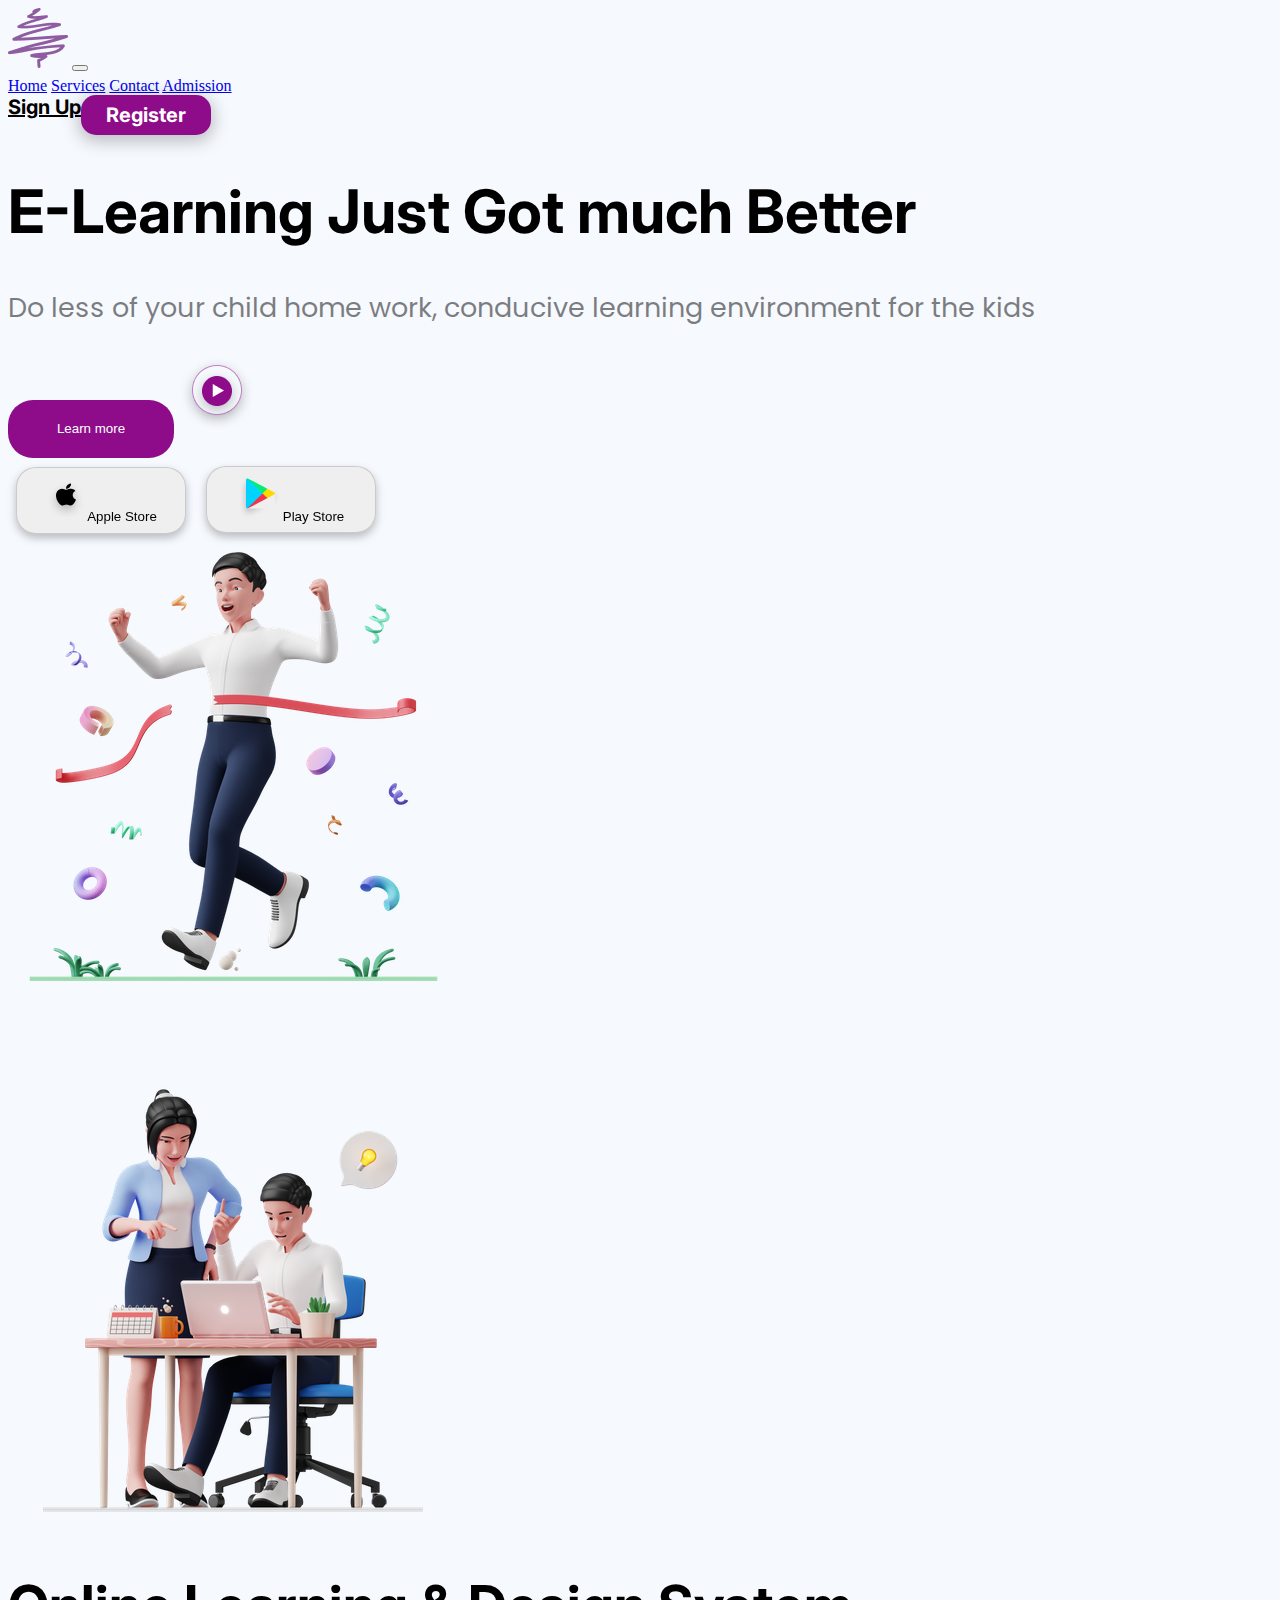
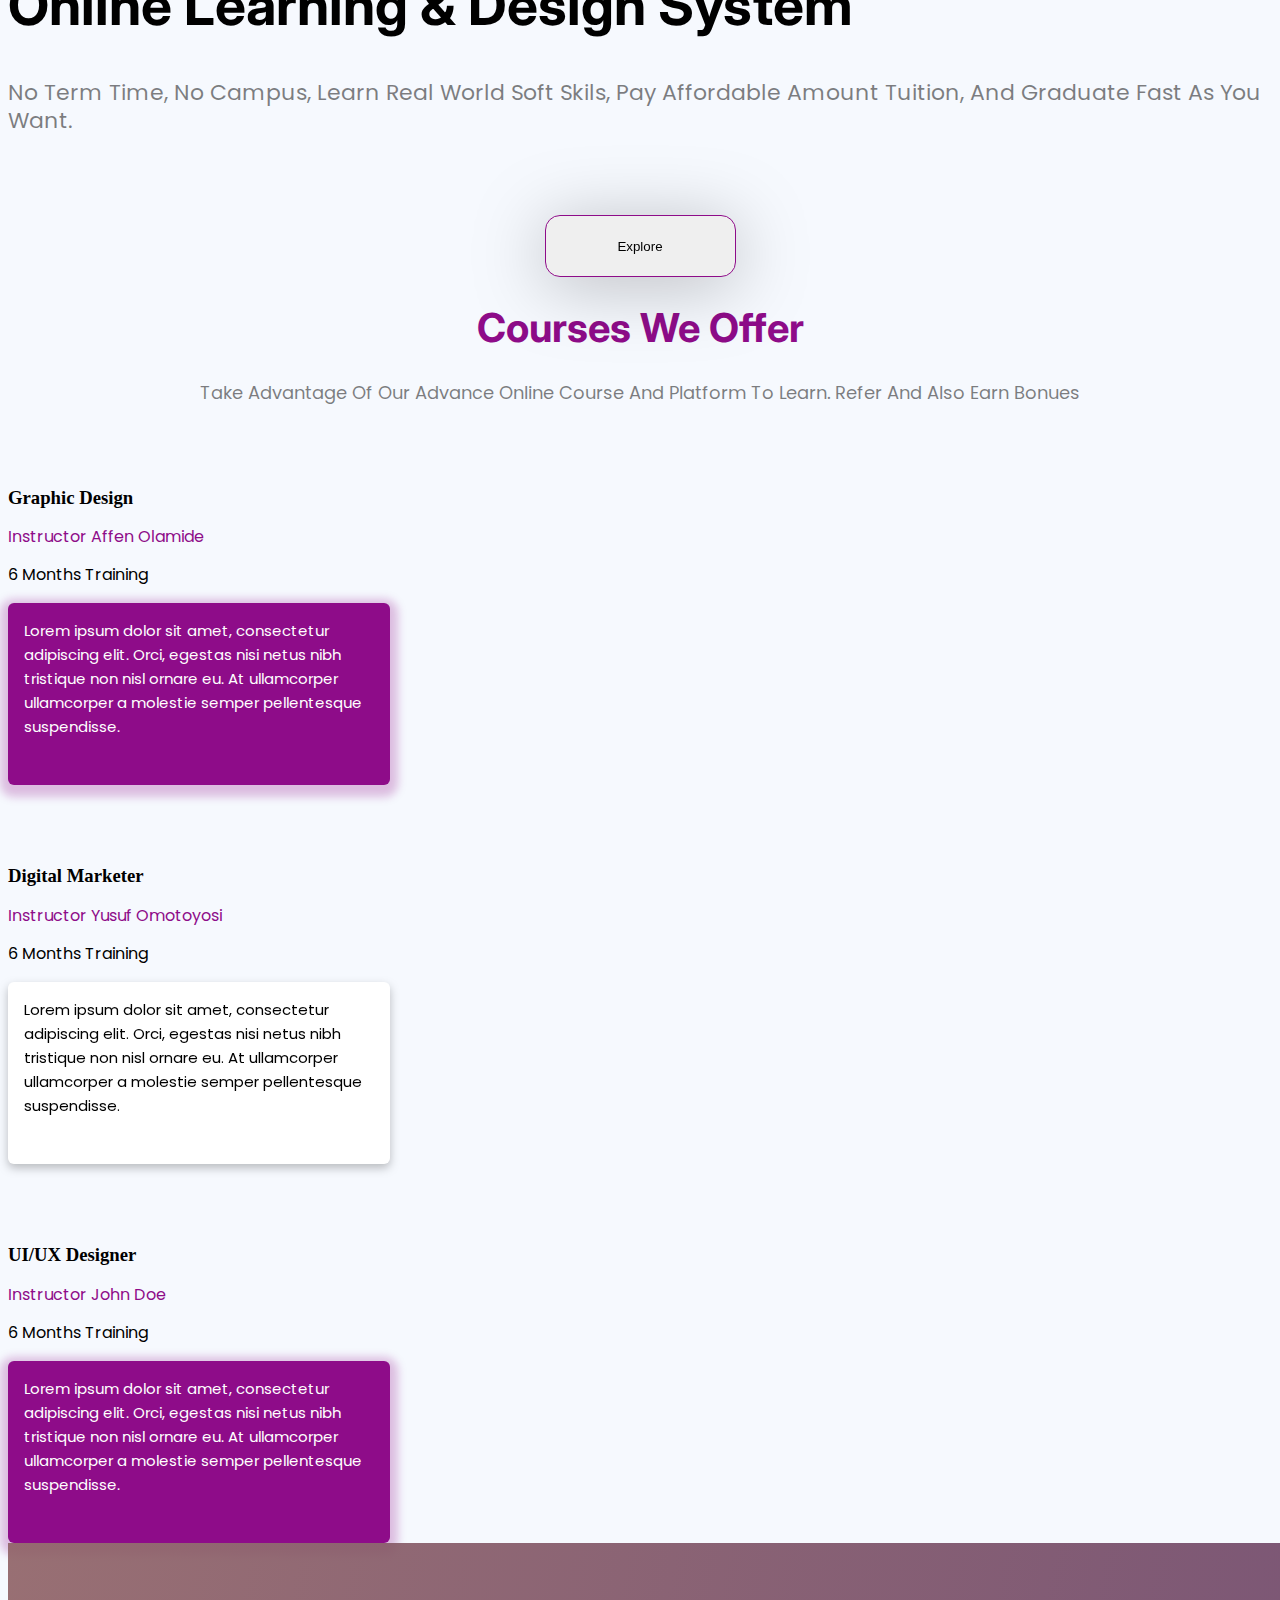
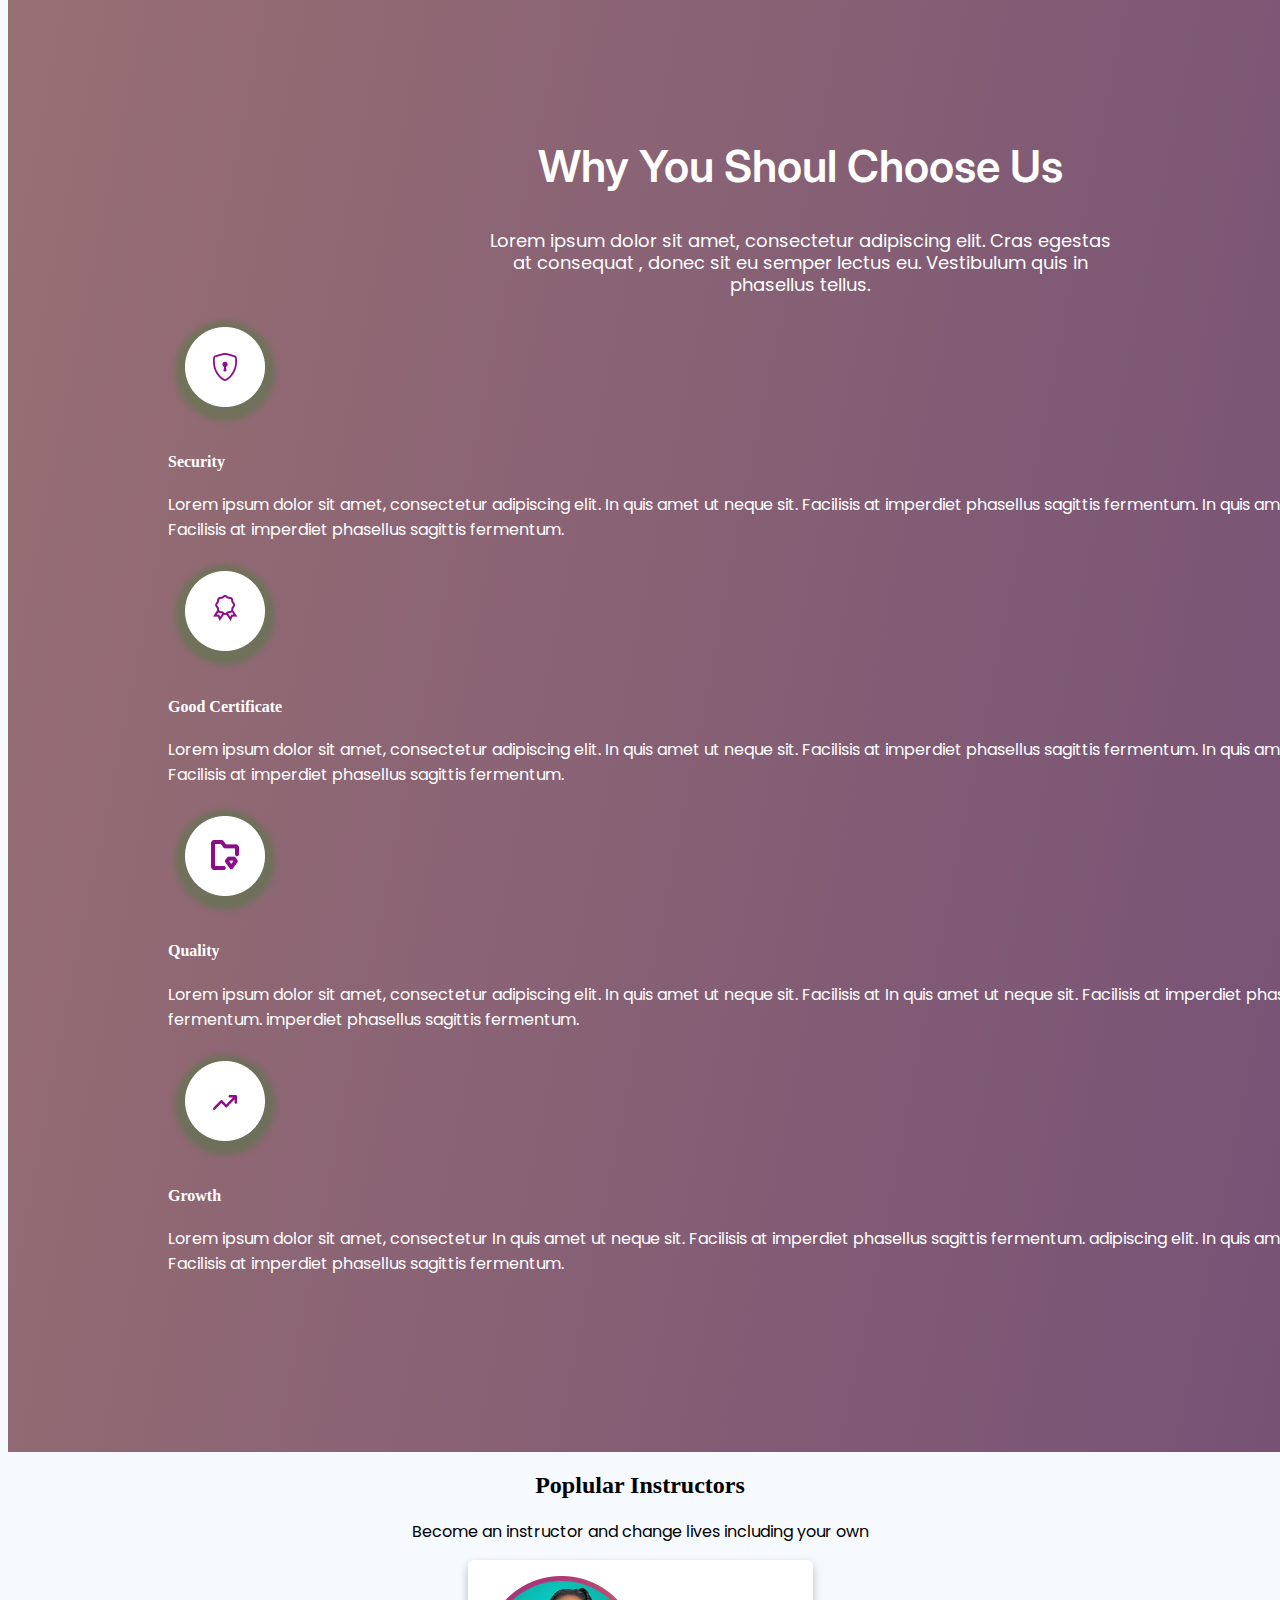
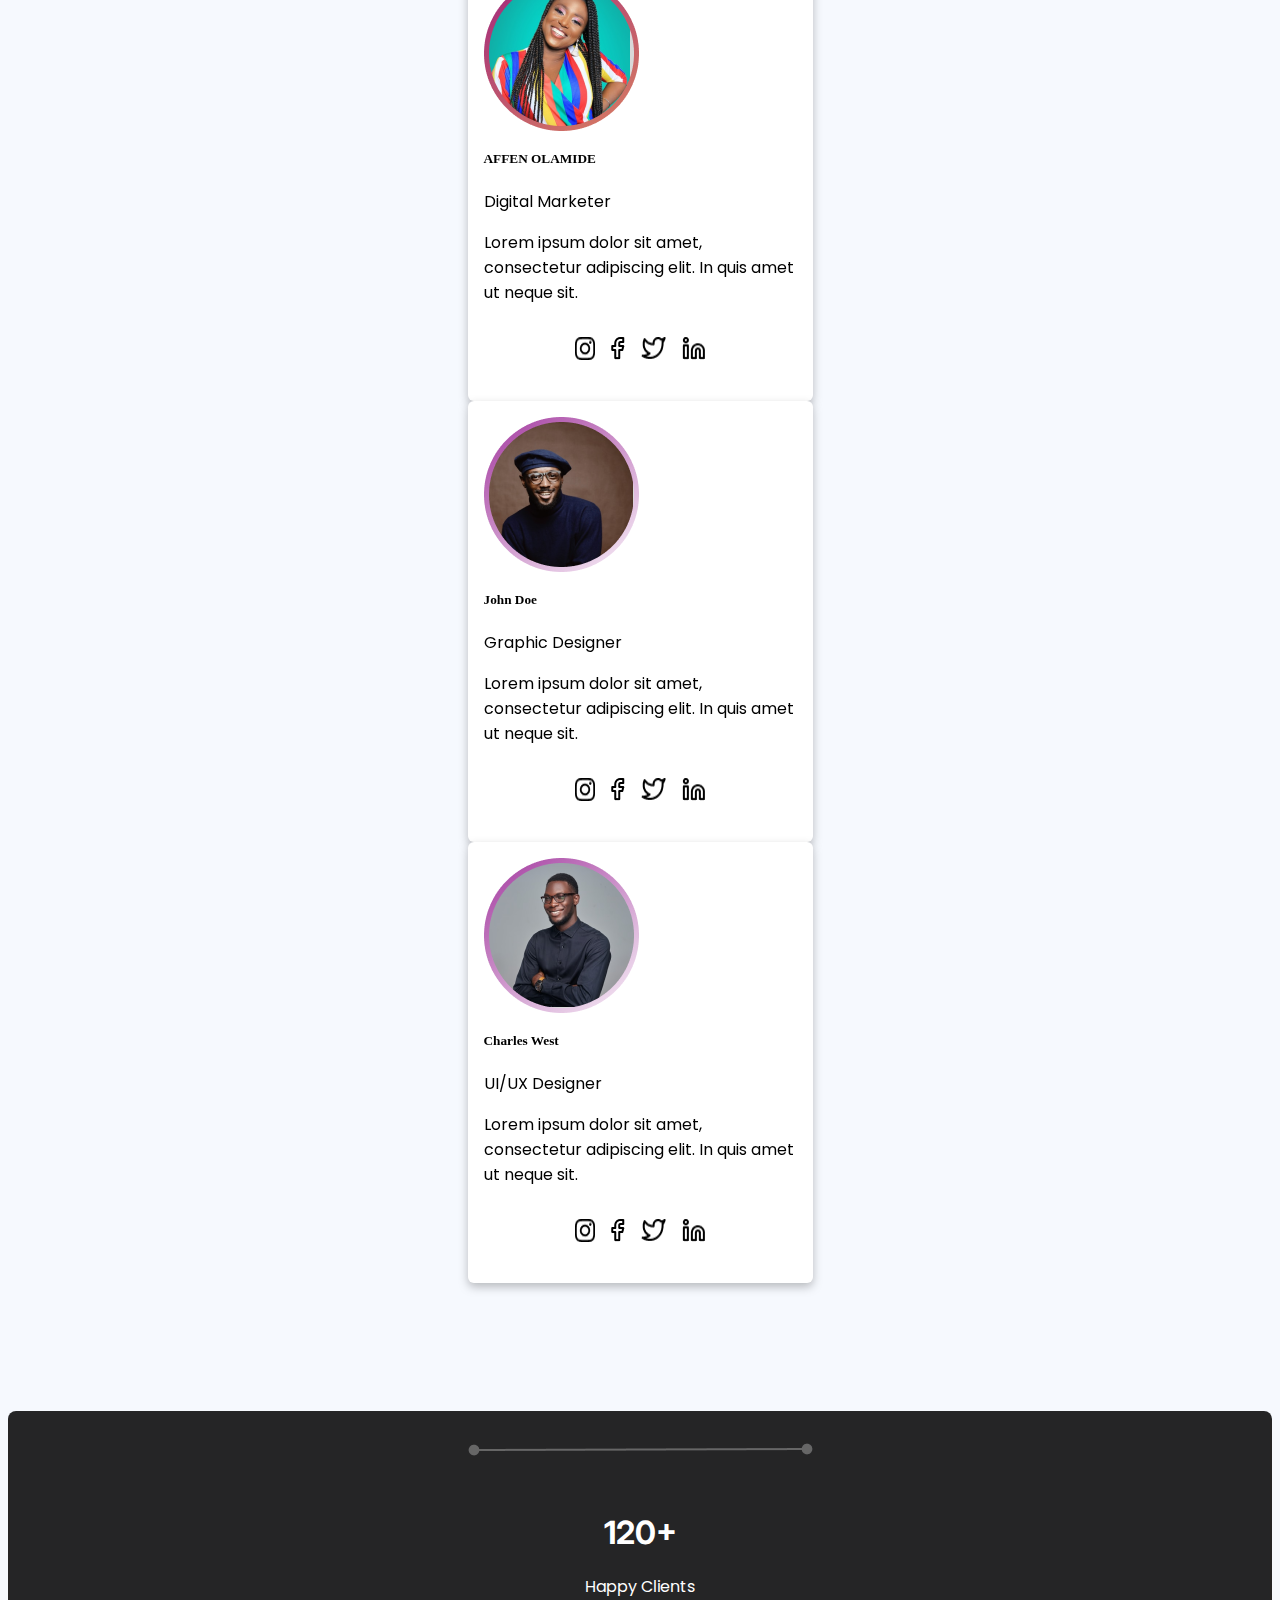
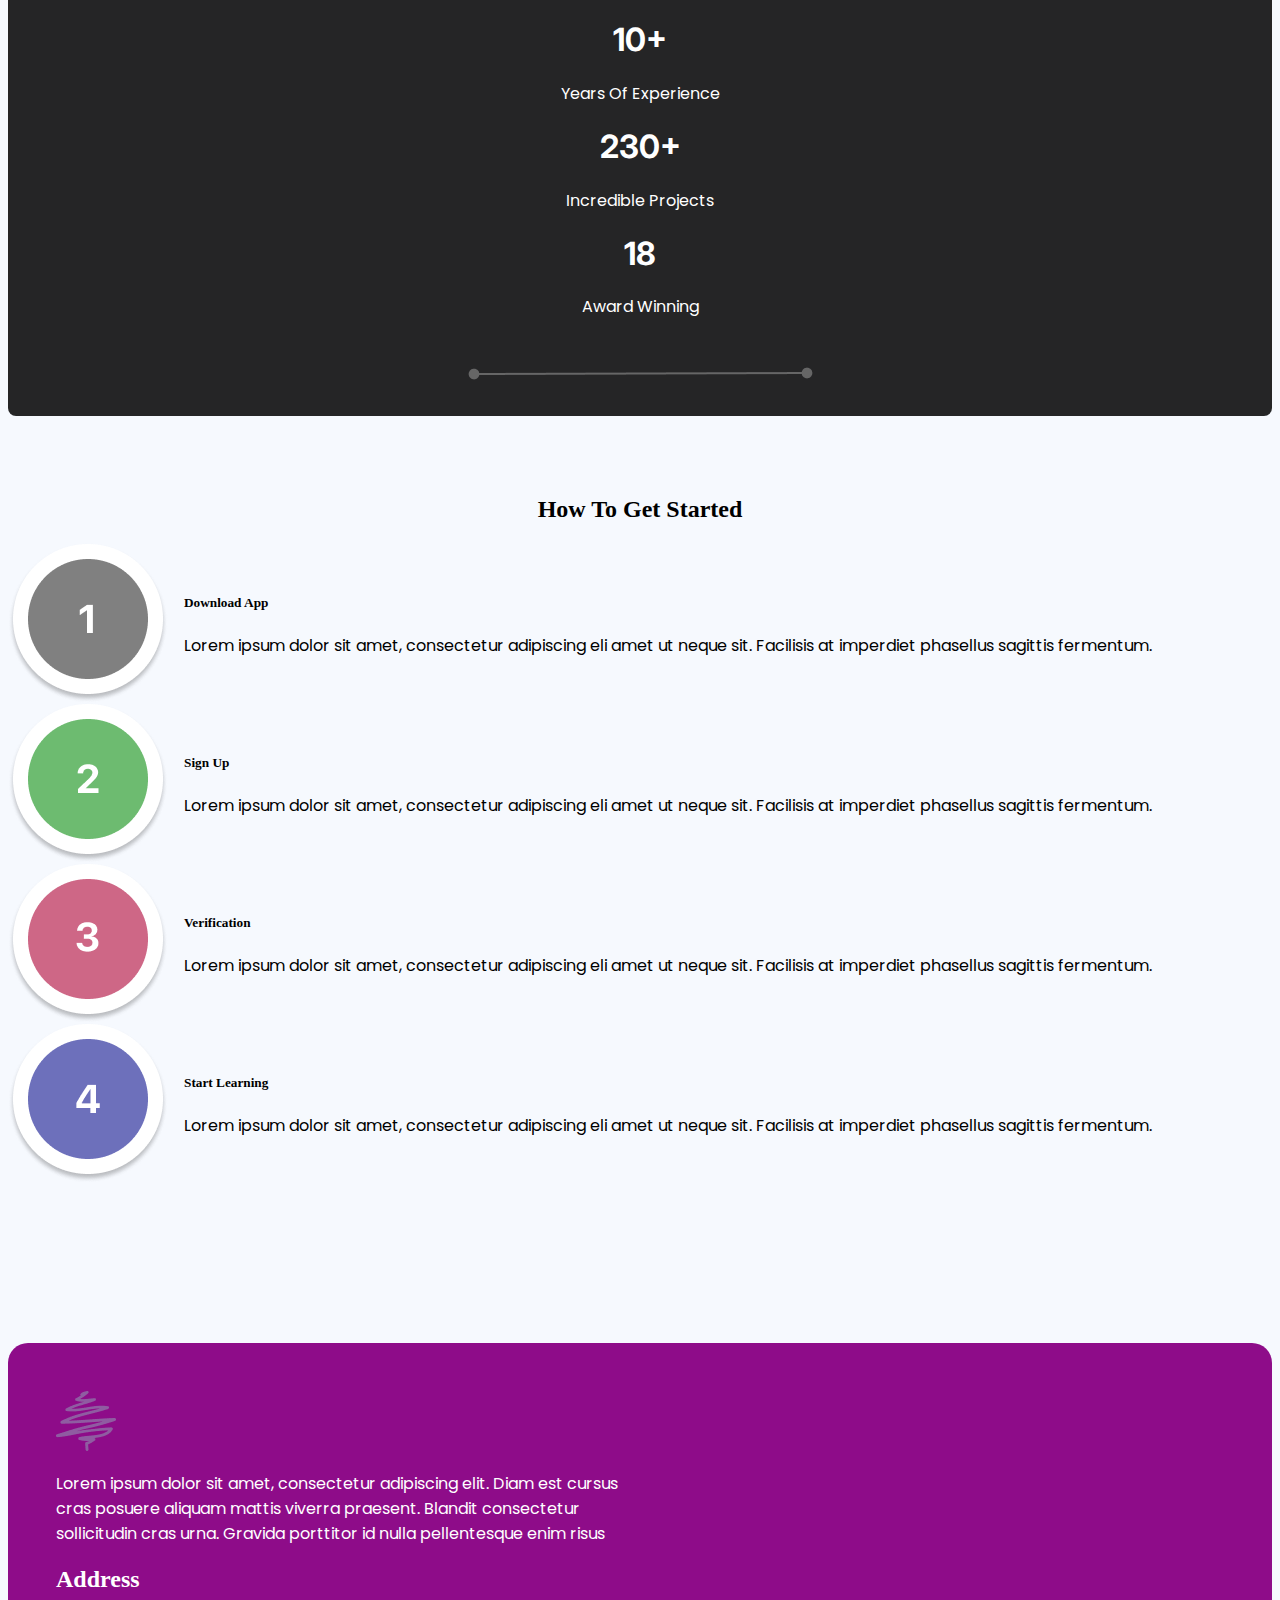
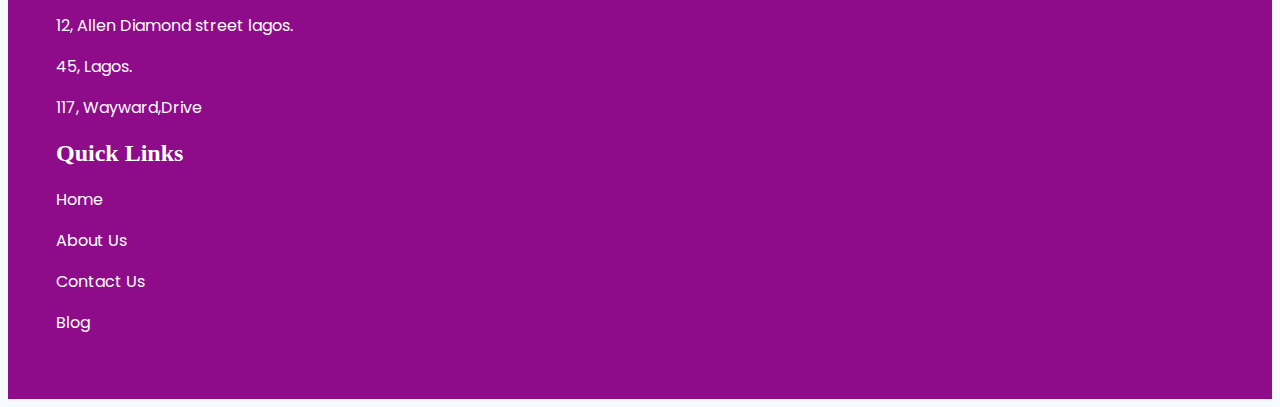
<file: E-Learning Landing Page/index.html>
<!DOCTYPE html>
<html lang="en">

<head>
    <meta charset="UTF-8">
    <meta http-equiv="X-UA-Compatible" content="IE=edge">
    <meta name="viewport" content="width=device-width, initial-scale=1.0">
    <title>E-Learning Landing Page </title>
    <link rel="stylesheet" href="style.css">
    <link href="https://cdn.jsdelivr.net/npm/bootstrap@5.0.2/dist/css/bootstrap.min.css" rel="stylesheet"
        integrity="sha384-EVSTQN3/azprG1Anm3QDgpJLIm9Nao0Yz1ztcQTwFspd3yD65VohhpuuCOmLASjC" crossorigin="anonymous">

    <!-- Fonts -->
    <link href="https://fonts.googleapis.com/css2?family=Inter:wght@200;300;400;500;600;700&family=Poppins&display=swap"
        rel="stylesheet">

</head>

<body>
    <div class="container-fluid hero">
        <nav class="navbar navbar-expand-lg navbar-light .bg-transparent">
            <div class="container-fluid">
                <a class="navbar-brand" href="#"><img src="images/logo.png" alt="logo"></a>
                <button class="navbar-toggler" type="button" data-bs-toggle="collapse"
                    data-bs-target="#navbarNavAltMarkup" aria-controls="navbarNavAltMarkup" aria-expanded="false"
                    aria-label="Toggle navigation">
                    <span class="navbar-toggler-icon"></span>
                </button>
                <div class="collapse navbar-collapse my-nav" id="navbarNavAltMarkup">
                    <div class="navbar-nav">
                        <a class="nav-link active" aria-current="page" href="#">Home</a>
                        <a class="nav-link" href="#">Services</a>
                        <a class="nav-link" href="#">Contact</a>
                        <a class="nav-link" href="#">Admission</a>
                        <!-- <a class="nav-link disabled" href="#" tabindex="-1" aria-disabled="true">Disabled</a> -->
                    </div>
                    <div class="hero-cta">
                        <a class="nav-link" href="sign-in.html">Sign Up</a>
                        <button class="btn-register">Register</button>
                    </div>
                </div>
                <!-- <div class="hero-cta">
                    <a class="nav-link" href="#">Sign Up</a>
                    <button class="btn-register">Register</button>
                </div> -->
            </div>
        </nav>
        <!---------------------------------------------------------- hero content ---------------------------------------------------------->
        <div class="container mt-5">
            <div class="row align-items-center justify-content-center">
                <div class="col-lg-7">
                    <h1 class="hero-heading  text-center text-lg-start ">E-Learning Just Got much Better
                    </h1>
                    <p class="hero-paragraph text-center text-lg-start ">Do less of your child home work, conducive
                        learning environment for the
                        kids
                    </p>

                    <div class="learn-section text-center text-lg-start ">
                        <button class="">Learn more</button>
                        <img src="images/play-button.png" alt="" srcset="">

                    </div>

                    <div class="store-btns text-center text-lg-start sign-in-btns">
                        <button class="btn"><img src="images/apple-store.png" alt="" srcset="">Apple Store</button>
                        <button class="btn"><img src="images/google-play-icon.png" alt="" srcset="">Play Store</button>
                    </div>
                </div>
                <div class="col-lg-5  hero-image">
                    <img src="images/business-competition-winner.png" alt="hero-image"
                        class="img-fluid rounded mx-auto d-block">
                </div>

            </div>
        </div>
    </div>

    <!---------------------------------------------- online learning & design System ---------------------------------------------------->

    <div class="container align-items-center section-2 mt-5">
        <div class="row learning-design justify-content-center align-items-center section-2-content  ">
            <div class="col col-lg-4 col-xs-12 mx-auto">
                <img class="img rounded mx-auto d-block my-img"
                    src="images/business-people-discussing-business-idea.png" alt="people-image" srcset="">
            </div>
            <div class="col col-lg-5 m-5">
                <h2 class="section-2-heading text-center text-lg-start">Online Learning & Design System</h2>
                <p class="section-2-paragraph text-center text-lg-start">
                    No term time, no campus, learn real world soft skils,
                    pay affordable amount tuition, and graduate fast as you want.
                </p>
                <div class="explore">
                    <button class="btn-explore">Explore</button>
                </div>
            </div>
        </div>
    </div>

    <!------------------------------------------------- Courses we cover -------------------------------------------------------------------->

    <div class="container mt-5">
        <div class="courses-headings">
            <h1>Courses We Offer</h1>
            <p>
                Take advantage of our advance online course and
                platform to learn. Refer and also earn bonues
            </p>
        </div>
        <!-- row-1 -->
        <div class="row course-row flex-row-reverse mt-5 text-center text-lg-start">

            <div class="col-lg-5 details">
                <h3>Graphic Design</h3>
                <p class="name">Instructor Affen Olamide</p>
                <p> 6 Months Training</p>
            </div>
            <div class="col-lg-5">
                <div class="box-1 mx-auto">
                    Lorem ipsum dolor sit amet, consectetur adipiscing elit. Orci, egestas
                    nisi netus nibh tristique non nisl ornare eu.
                    At ullamcorper ullamcorper a molestie semper pellentesque suspendisse.
                </div>
            </div>
        </div>


        <!-- row-2 -->
        <div class="row course-row flex-row-reverse mt-5 text-center text-lg-start ">
            <div class="col-lg-5 details ">
                <h3>Digital Marketer</h3>
                <p class="name">Instructor Yusuf Omotoyosi</p>
                <p> 6 Months Training</p>
            </div>
            <div class="col-lg-5">
                <div class="box-2 mx-auto">
                    Lorem ipsum dolor sit amet, consectetur adipiscing elit. Orci, egestas
                    nisi netus nibh tristique non nisl ornare eu.
                    At ullamcorper ullamcorper a molestie semper pellentesque suspendisse.
                </div>
            </div>
        </div>
        <!-- row-3 -->
        <div class="row course-row flex-row-reverse mt-5 text-center text-lg-start ">

            <div class="col-lg-5 details">

                <h3>UI/UX Designer</h3>
                <p class="name">Instructor John Doe</p>
                <p> 6 Months Training</p>
            </div>
            <div class="col-lg-5 ">
                <div class="box-1 mx-auto ">
                    Lorem ipsum dolor sit amet, consectetur adipiscing elit. Orci, egestas
                    nisi netus nibh tristique non nisl ornare eu.
                    At ullamcorper ullamcorper a molestie semper pellentesque suspendisse.
                </div>
            </div>
        </div>
    </div>


    <!-------------------------------------------------------- Why Choose Us --------------------------------------------------------------->

    <div class="container-fluid choose-us-bg mt-5">
        <div class="container-fluid">
            <div class="choose-us-headings">
                <h2>Why You Shoul Choose Us</h2>
                <p>
                    Lorem ipsum dolor sit amet, consectetur adipiscing elit. Cras egestas at consequat
                    , donec sit eu semper lectus eu. Vestibulum quis in phasellus tellus.
                </p>
            </div>
            <div class="row text-center justify-content-center align-items-center choose-us-row">
                <div class="col-md-5">
                    <img src="images/security.png" alt="security-icon">
                    <h4>Security</h4>
                    <p>
                        Lorem ipsum dolor sit amet, consectetur adipiscing elit.
                        In quis amet ut neque sit. Facilisis at
                        imperdiet phasellus sagittis fermentum.
                        In quis amet ut neque sit. Facilisis at
                        imperdiet phasellus sagittis fermentum.
                    </p>
                </div>

                <div class="col-md-5">
                    <img src="images/certificate.png" alt="security-icon">
                    <h4>Good Certificate</h4>
                    <p>
                        Lorem ipsum dolor sit amet, consectetur adipiscing elit.
                        In quis amet ut neque sit. Facilisis at
                        imperdiet phasellus sagittis fermentum.
                        In quis amet ut neque sit. Facilisis at
                        imperdiet phasellus sagittis fermentum.
                    </p>
                </div>

                <div class="col-md-5">
                    <img src="images/quality.png" alt="security-icon">
                    <h4>Quality</h4>
                    <p>
                        Lorem ipsum dolor sit amet, consectetur adipiscing elit.
                        In quis amet ut neque sit. Facilisis at
                        In quis amet ut neque sit. Facilisis at
                        imperdiet phasellus sagittis fermentum.
                        imperdiet phasellus sagittis fermentum.
                    </p>
                </div>

                <div class="col-md-5">
                    <img src="images/growth.png" alt="security-icon">
                    <h4>Growth</h4>
                    <p>
                        Lorem ipsum dolor sit amet, consectetur
                        In quis amet ut neque sit. Facilisis at
                        imperdiet phasellus sagittis fermentum. adipiscing elit.
                        In quis amet ut neque sit. Facilisis at
                        imperdiet phasellus sagittis fermentum.
                    </p>
                </div>
            </div>
        </div>
    </div>

    <!------------------------------------------------- Poplular instructors section ------------------------------------------------------->
    <div class="container mt-5">
        <div class="pop-instructor-headings">
            <h2>Poplular Instructors</h2>
            <p>Become an instructor and change lives including your own </p>
        </div>

        <div class="row justify-content-center align-items-center text-center mx-auto">
            <div class="col-lg-4 text-center mt-5">
                <div class="instructor-card ">
                    <img src="images/instructor-1.png" alt="person-image">
                    <h5>AFFEN OLAMIDE</h5>
                    <p>Digital Marketer</p>
                    <p>Lorem ipsum dolor sit amet, consectetur adipiscing elit. In quis amet ut neque sit. </p>
                    <div class="socials">
                        <img src="images/insta.png" alt=""><img src="images/fb.png" alt=""><img src="images/twitter.png"
                            alt=""><img src="images/linkedin.png" alt="">
                    </div>
                </div>
            </div>

            <div class="col-lg-4 text-center mt-5">
                <div class="instructor-card ">
                    <img src="images/instructor-2.png" alt="person-image">
                    <h5>John Doe</h5>
                    <p>Graphic Designer</p>
                    <p>Lorem ipsum dolor sit amet, consectetur adipiscing elit. In quis amet ut neque sit. </p>
                    <div class="socials">
                        <img src="images/insta.png" alt=""><img src="images/fb.png" alt=""><img src="images/twitter.png"
                            alt=""><img src="images/linkedin.png" alt="">
                    </div>
                </div>
            </div>

            <div class="col-lg-4 text-center mt-5">
                <div class="instructor-card ">
                    <img src="images/instructor-3.png" alt="person-image">
                    <h5>Charles West</h5>
                    <p>UI/UX Designer</p>
                    <p>Lorem ipsum dolor sit amet, consectetur adipiscing elit. In quis amet ut neque sit. </p>
                    <div class="socials">
                        <img src="images/insta.png" alt=""><img src="images/fb.png" alt=""><img src="images/twitter.png"
                            alt=""><img src="images/linkedin.png" alt="">
                    </div>
                </div>
            </div>
        </div>
    </div>

    <!------------------------------------------------------------ Stats -------------------------------------------------------------------->
    <div class="container stats">
        <img class="top-line" src="images/line.png" alt="line-art">

        <div class="row">
            <div class="col">
                <h1>120+</h1>
                <p>Happy Clients</p>
            </div>
            <div class="col">
                <h1>10+</h1>
                <p>Years Of Experience</p>
            </div>
            <div class="col">
                <h1>230+</h1>
                <p>Incredible Projects</p>
            </div>
            <div class="col">
                <h1>18</h1>
                <p>Award Winning</p>
            </div>
        </div>
        <img class="btm-line" src="images/line.png" alt="line-art">
    </div>

    <!------------------------------------------------------ How to get started ------------------------------------------------------------>
    <div class="container htgs mt-5">
        <h2>How To Get Started</h2>
        <!------------ Row 1 of steps --------- -->

        <div class="row mt-5 justify-content-center">
            <div class="col-lg-5">
                <div class="step">
                    <img src="images/num1.png" alt="" srcset="">
                    <div class="text">
                        <h5>Download App</h5>
                        <p>Lorem ipsum dolor sit amet, consectetur adipiscing eli amet ut neque sit. Facilisis at
                            imperdiet
                            phasellus sagittis fermentum.
                        </p>
                    </div>
                </div>
            </div>


            <div class="col-lg-5">
                <div class="step">
                    <img src="images/num2.png" alt="" srcset="">
                    <div class="text">
                        <h5>Sign Up</h5>
                        <p>Lorem ipsum dolor sit amet, consectetur adipiscing eli amet ut neque sit. Facilisis at
                            imperdiet
                            phasellus sagittis fermentum.
                        </p>
                    </div>
                </div>
            </div>
        </div>
        <!--------------------- Row 2 of steps -------------------->
        <div class="row mt-5 justify-content-center">
            <div class="col-lg-5">
                <div class="step">
                    <img src="images/num3.png" alt="" srcset="">
                    <div class="text">
                        <h5>Verification</h5>
                        <p>Lorem ipsum dolor sit amet, consectetur adipiscing eli amet ut neque sit. Facilisis at
                            imperdiet
                            phasellus sagittis fermentum.
                        </p>
                    </div>
                </div>
            </div>
            <div class="col-lg-5">
                <div class="step">
                    <img src="images/num4.png" alt="" srcset="">
                    <div class="text">
                        <h5>Start Learning</h5>
                        <p>Lorem ipsum dolor sit amet, consectetur adipiscing eli amet ut neque sit. Facilisis at
                            imperdiet
                            phasellus sagittis fermentum.
                        </p>
                    </div>
                </div>
            </div>
        </div>
    </div>

    <!-------------------------------------------------- Footer ----------------------------------------------------------------------------->
    <footer>
        <div class="container-fluid">
            <div class="row">
                <div class="col-lg-6">
                    <img src="images/logo.png" alt="">
                    <p class="footer-paragraph">
                        Lorem ipsum dolor sit amet, consectetur adipiscing elit.
                        Diam est cursus cras posuere aliquam
                        mattis viverra praesent. Blandit consectetur sollicitudin cras urna.
                        Gravida porttitor id nulla pellentesque enim risus
                    </p>
                </div>

                <div class="col-lg-3">
                    <h2>Address</h2>
                    <p>12, Allen Diamond street lagos.</p>
                    <p>45, Lagos.</p>
                    <p>117, Wayward,Drive</p>
                </div>

                <div class="col-lg-3">
                    <h2>Quick Links</h2>
                    <p>Home</p>
                    <p>About Us</p>
                    <p>Contact Us</p>
                    <p>Blog</p>
                </div>

            </div>
        </div>
    </footer>




















    <script src="https://cdn.jsdelivr.net/npm/@popperjs/core@2.9.2/dist/umd/popper.min.js"
        integrity="sha384-IQsoLXl5PILFhosVNubq5LC7Qb9DXgDA9i+tQ8Zj3iwWAwPtgFTxbJ8NT4GN1R8p"
        crossorigin="anonymous"></script>
    <script src="https://cdn.jsdelivr.net/npm/bootstrap@5.0.2/dist/js/bootstrap.min.js"
        integrity="sha384-cVKIPhGWiC2Al4u+LWgxfKTRIcfu0JTxR+EQDz/bgldoEyl4H0zUF0QKbrJ0EcQF"
        crossorigin="anonymous"></script>
</body>

</html>
</file>
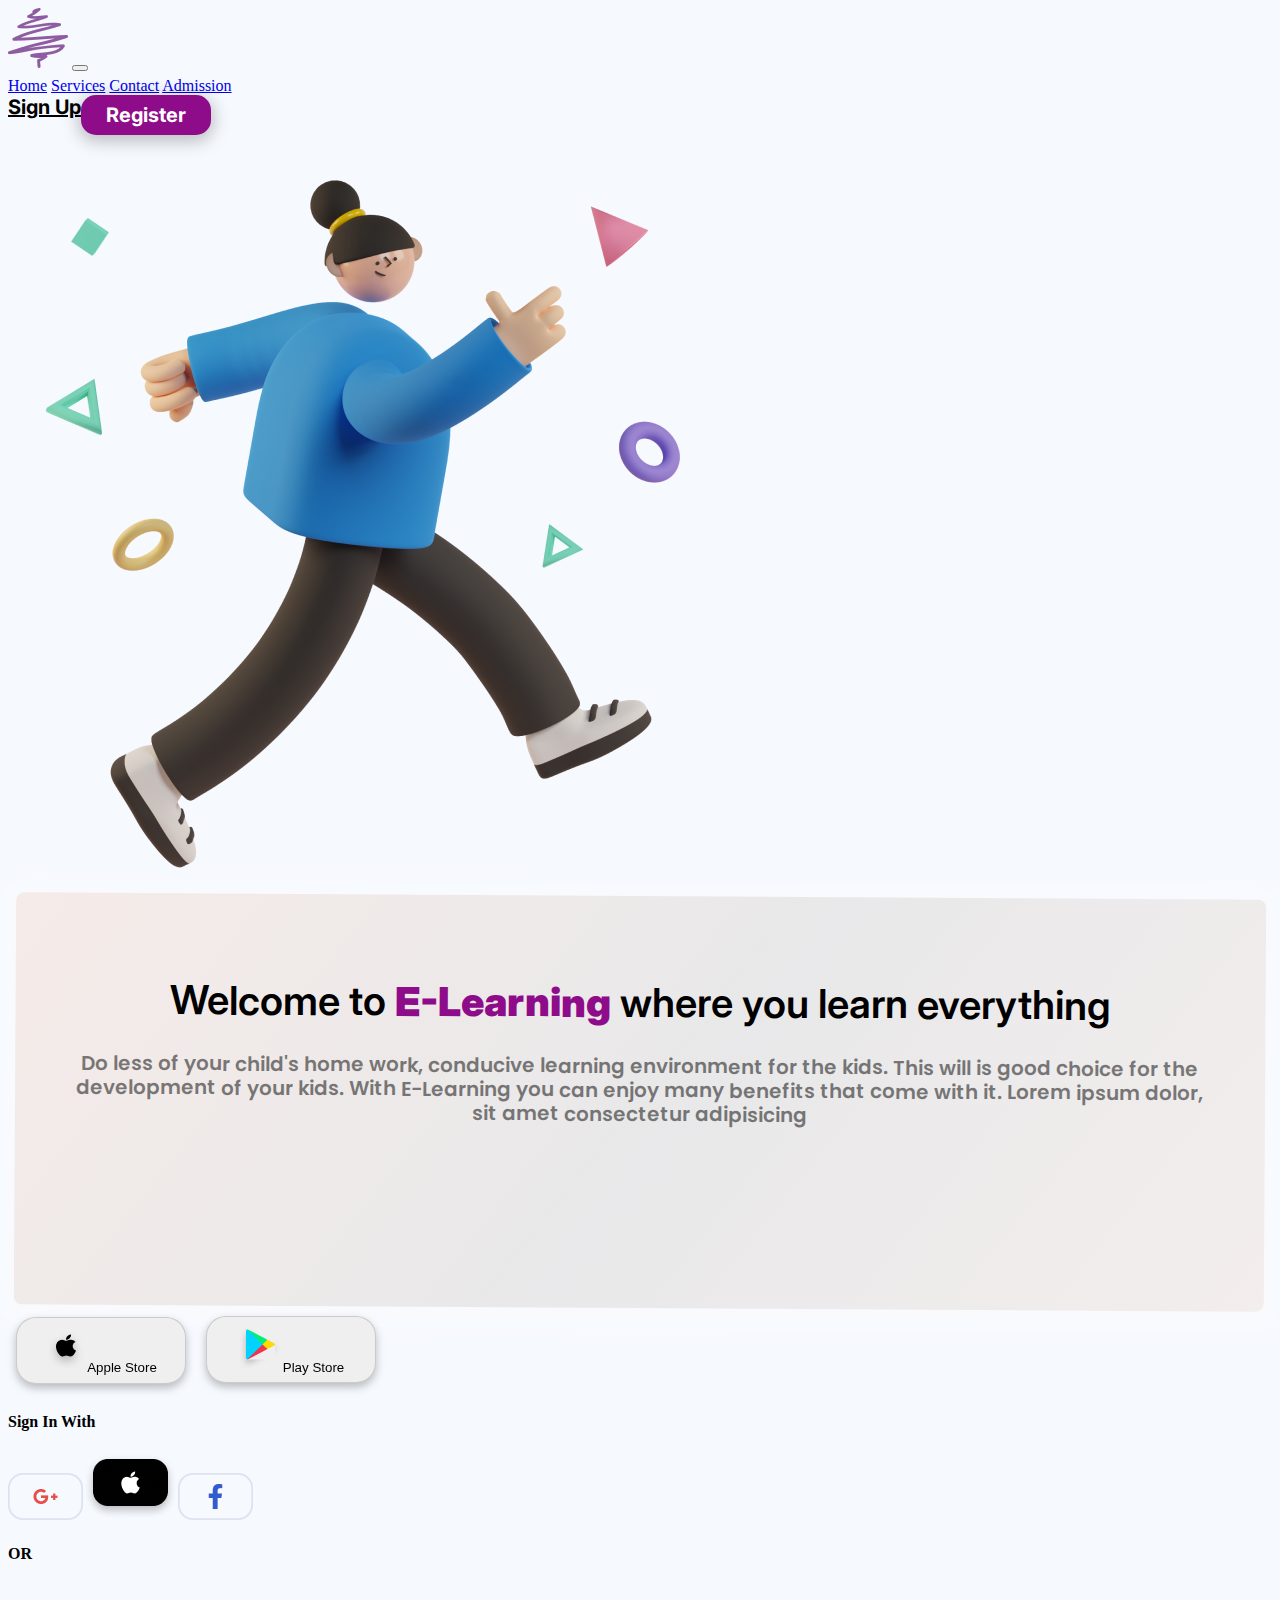
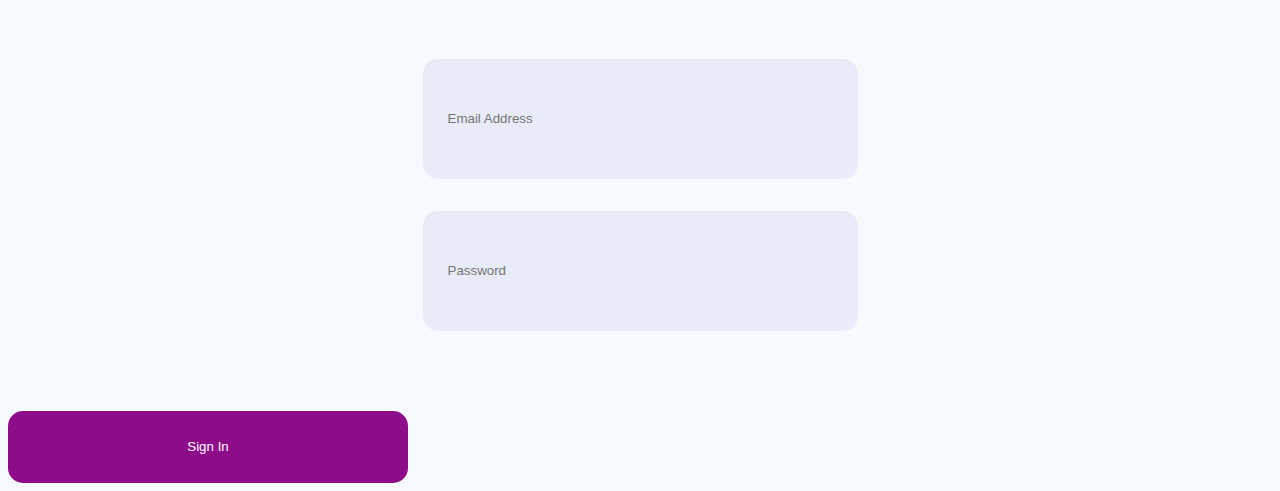
<file: E-Learning Landing Page/sign-in.html>
<!DOCTYPE html>
<html lang="en">

<head>
    <meta charset="UTF-8">
    <meta http-equiv="X-UA-Compatible" content="IE=edge">
    <meta name="viewport" content="width=device-width, initial-scale=1.0">
    <title>Document</title>

    <link rel="stylesheet" href="style.css">

    <link href="https://cdn.jsdelivr.net/npm/bootstrap@5.0.2/dist/css/bootstrap.min.css" rel="stylesheet"
        integrity="sha384-EVSTQN3/azprG1Anm3QDgpJLIm9Nao0Yz1ztcQTwFspd3yD65VohhpuuCOmLASjC" crossorigin="anonymous">

    <!-- Fonts -->
    <link href="https://fonts.googleapis.com/css2?family=Inter:wght@200;300;400;500;600;700&family=Poppins&display=swap"
        rel="stylesheet">


</head>

<body>

    <div class="container-fluid">
        <nav class="navbar navbar-expand-lg navbar-light .bg-transparent">
            <div class="container-fluid">
                <a class="navbar-brand" href="index.html"><img src="images/logo.png" alt="logo"></a>
                <button class="navbar-toggler" type="button" data-bs-toggle="collapse"
                    data-bs-target="#navbarNavAltMarkup" aria-controls="navbarNavAltMarkup" aria-expanded="false"
                    aria-label="Toggle navigation">
                    <span class="navbar-toggler-icon"></span>
                </button>
                <div class="collapse navbar-collapse my-nav" id="navbarNavAltMarkup">
                    <div class="navbar-nav">
                        <a class="nav-link active" aria-current="page" href="index.html">Home</a>
                        <a class="nav-link" href="#">Services</a>
                        <a class="nav-link" href="#">Contact</a>
                        <a class="nav-link" href="#">Admission</a>
                        <!-- <a class="nav-link disabled" href="#" tabindex="-1" aria-disabled="true">Disabled</a> -->
                    </div>
                    <div class="hero-cta">
                        <a class="nav-link" href="#">Sign Up</a>
                        <button class="btn-register">Register</button>
                    </div>
                </div>
            </div>
        </nav>
    </div>

    <!---------------------------------------------------- Sign In (hero-content) ------------------------------------------------->
    <div class="container-fluid">
        <div class="row justify-content-center align-items-center flex-column">

            <div class="col-lg-6 mx-auto text-center text-lg-start">
                <img class="sign-in-illustration img-fluid mt-5 rounded mx-auto d-block" src="images/Saly-22.png"
                    alt="illustration">
                <div class="sign-in-hero-text text-center">
                    <h1>Welcome to <b style="color:#8E0C89;">E-Learning</b> where you learn everything</h1>
                    <p class="p-fluid">
                        Do less of your child's home work, conducive learning
                        environment for the kids. This will is good choice for the
                        development of your kids. With E-Learning you can enjoy many
                        benefits that come with it.
                        Lorem ipsum dolor, sit amet consectetur adipisicing

                    </p>
                </div>
                <!-- buttons -->
                <div class="store-btns text-center mt-5 p-5">
                    <button class="btn"><img src="images/apple-store.png" alt="" srcset="">Apple Store</button>
                    <button class="btn"><img src="images/google-play-icon.png" alt="" srcset="">Play Store</button>
                </div>
            </div>



            <div class="col-lg-5 text-center">
                <h4 class="mb-5">Sign In With</h4>
                <div class="social-btns">
                    <img src="images/Frame 37.png" alt="social-icon"><img src="images/Frame 37-1.png"
                        alt="social-icon"><img src="images/Frame 37-2.png" alt="social-icon">
                </div>
                <h4 class="mt-5">OR</h4>
                <form action="">
                    <input placeholder="Email Address" />
                    <input placeholder="Password" type="password" />
                </form>
                <button class="sign-in-btn mb-5">Sign In</button>
            </div>
        </div>
    </div>


















    <script src="https://cdn.jsdelivr.net/npm/@popperjs/core@2.9.2/dist/umd/popper.min.js"
        integrity="sha384-IQsoLXl5PILFhosVNubq5LC7Qb9DXgDA9i+tQ8Zj3iwWAwPtgFTxbJ8NT4GN1R8p"
        crossorigin="anonymous"></script>
    <script src="https://cdn.jsdelivr.net/npm/bootstrap@5.0.2/dist/js/bootstrap.min.js"
        integrity="sha384-cVKIPhGWiC2Al4u+LWgxfKTRIcfu0JTxR+EQDz/bgldoEyl4H0zUF0QKbrJ0EcQF"
        crossorigin="anonymous"></script>
</body>

</html>
</file>
<file: E-Learning Landing Page/style.css>
body{
    background: #F6F9FE;
}
h1{ 
    font-family: Inter ;
}
p{
    font-family: Poppins;
}
/* Navbar styling */

.my-nav{
    justify-content: center;
    
}
.navbar-nav{
    margin-left: auto;
}
.navbar-brand{
    font-family: 'Inter';
    font-style: normal;
    font-weight: 700;
    font-size: 36px;
    line-height: 44px;
}
.hero-cta{
    display: flex;
    margin-left: auto;
}
.hero-cta a{
    font-family: 'Inter';
    font-style: normal;
    font-weight: 700;
    font-size: 20px;
    line-height: 24px;
    color: #000;
}
.btn-register{
    background: #8E0C89;
    box-shadow: 0px 4px 17px 2px rgba(0, 0, 0, 0.25);
    border-radius: 15px;
    color:#fff;
    border: none;
    width: 130px;
    height: 40px;

    /*  */
    font-family: 'Inter';
    font-style: normal;
    font-weight: 700;
    font-size: 20px;
    line-height: 24px;
}

/* hero content */

.store-btns button{
    width: 170px;
    height: 67px;    
    border: 1px solid rgba(118, 118, 118, 0.3);
    filter: drop-shadow(0px 4px 4px rgba(0, 0, 0, 0.25));
    border-radius: 20px;
    margin:0.5rem;
    
}

.hero-image{
    margin-left: auto;
}
.hero-heading{
    font-family: 'Inter';
    font-style: normal;
    font-weight: 700;
    font-size: 60px;
    line-height: 73px;
    text-align: left;
}
.hero-paragraph{
    font-size: 27px;
    color: rgba(0, 0, 0, 0.5);
}
.learn-section button{
    width: 166px;
    height: 58px;
    background: #8E0C89;
    border-radius: 25px;
    border:none;
    color:#fff;

}

/* Online learning & design System section */
.learning-design{
    align-items: center;
    margin-top: 5rem;
}

.section-2-heading{
    font-family: 'Inter';
    font-style: normal;
    font-weight: 700;
    font-size: 55px;
    line-height: 58px;
}
.section-2-paragraph{
    font-family:Poppins;
    font-style: normal;
    font-weight: 400;
    font-size: 22px;
    line-height: 28px;
    /* or 153% */
    
    text-transform: capitalize;
    
    color: rgba(0, 0, 0, 0.5);
}
.explore{
    display: flex;
    justify-content: center;
    margin-top: 5rem;
}
.btn-explore{
    display: flex;
    flex-direction: row;
    justify-content: center;
    align-items: center;
    padding: 17px 21px;
    gap: 20px;
    
    width: 191px;
    height: 62px;
    
    border: 1.8px solid #8E0C89;
    filter: drop-shadow(0px 8px 35px rgba(0, 0, 0, 0.25));
    border-radius: 15px;
    
    /* Inside auto layout */
    
    flex: none;
    order: 1;
    flex-grow: 0;
}
.section-2-content{
    flex-direction: row;
    gap: 9rem;
}

/* Courses we offer */
.courses-headings{
    text-align: center;
}
.courses-headings h1{
    font-family: 'Inter';
    font-weight: 700;
    font-size: 40px;
    line-height: 48px;
    color: #8E0C89;
}
.courses-headings p{
    font-weight: 400;
    font-size: 18px;
    line-height: 28px;
    /* or 153% */
    text-transform: capitalize;    
    color: rgba(0, 0, 0, 0.5);
    
}

.box-1
{
    width: 350px;
    height: 150px;
    background: #8E0C89;
    box-shadow: 0px 4px 8px 8px rgba(142, 12, 137, 0.25);
    border-radius: 6px;
    color: #fff;
    font-family: Poppins;
    padding: 1rem;
    font-size: 15px;
    line-height: 24px;
}
.box-2{
    width: 350px;
    height: 150px;
    filter: drop-shadow(0px 4px 5px rgba(0, 0, 0, 0.25));
    background: #FFFFFF;
    border-radius: 6px;
    /* transform: rotate(89.57deg); */
    font-family: Poppins;
    padding: 1rem;
    font-size: 15px;
    line-height: 24px;
}


.details h1{
font-weight: 500;
font-size: 32px;
line-height: 38px;

color: #333333;
}

.details .name{
    font-weight: 400;
    font-size: 16px;
    line-height: 19px;
    /* identical to box height */

    color: #8E0C89;

}
.course-row{
    margin-top: 5rem;
}

/***************8 why choose us section ************8*/

.choose-us-bg{
    
    width: 100%;
    height: 100%;
    background: linear-gradient(101.26deg, rgba(146, 100, 100, 0.9) -9.08%, rgba(97, 57, 103, 0.9) 101.52%);
    color:#fff;
    padding: 10rem;

}
.choose-us-row{
    /* margin-top: 15rem; */
}
.choose-us-headings{
    text-align: center;
    /* margin-bottom: 5rem; */
}
.choose-us-headings h2{
    font-family: Inter;
    font-weight: 600;
    font-size: 44px;

}
.choose-us-headings p{
    font-family: Poppins;
    font-weight: 400;
    font-size: 18px;
    line-height: 22px;
    max-width: 50%;
    margin-left: auto;
    margin-right: auto;
    margin-top: 1rem;
}

/* **************************Popular instructors************************** */

.pop-instructor-headings{
    text-align: center;
}
.instructor-card{
    width: 313px;
    height: 409px;

    background: #FFFFFF;
    border-radius: 6px;
    filter: drop-shadow(0px 4px 5px rgba(0, 0, 0, 0.25));
    padding: 1rem;
    margin-left: auto;
    margin-right: auto;
}
.instructor-card h5,p{
    margin-top: 1rem;
}
.socials{
    display: flex;
    justify-content: center;
    gap: 1rem;
    margin-top: 2rem;

}

/* ****************************Stats****************************************** */

.stats{
    margin-top: 8rem;
    background: rgba(0, 0, 0, 0.85);
    border-radius: 8px;
    color:#fff;
    padding: 2rem;
    text-align: center;
}
.top-line{
    margin-bottom: 2rem;
}
.btm-line{
    margin-top: 2rem;
}


/* ******************************How to get started********************************************* */
.step{
    display: flex;
    align-items: center;
    gap: 1rem;
}
.htgs h2{
    
    text-align: center;
    margin-top: 5rem;
}

/* **********************************************Footer************************************************************* */
footer{
    margin-top: 10rem;
    padding: 3rem;
    background: #8E0C89;
    border-radius: 20px 20px 0px 0px;
    color:#fff;
}
.footer-paragraph{
    max-width: 50%;
}


/* **********************************************Sign In Page**************************************************************** */
.sign-in-hero-text{
    /* position: absolute; */
    /* left: 3.74%; */

    /* right: 44.41%; */
    left: 0;
    right: 0;
    top: 34.56%;
    bottom: 34.87%;
    margin-left: auto;
    margin-right: auto;
    width: 90%;

    min-height: 300px;
    text-align: center!important;
    background: linear-gradient(128.12deg, #FCEDE7 -30.82%, rgba(223, 220, 219, 0.582057) 53.44%, rgba(252, 237, 231, 0.65) 129.36%);
    box-shadow: 0px 4px 22px 19px rgba(255, 255, 255, 0.25);
    border-radius: 8px;
    transform: rotate(0.34deg);
    /* min-width: 45%; */
    /* min-height: 40%; */
    padding:3.5rem;
}

/* @media(max-width: 768px),(max-width:974px){
    .sign-in-hero-text{
        height:40%;
        width:70%;
    }
    .sign-in-hero-text p{
        
    }
} */

.sign-in-hero-text h1{
    font-weight: 600;
    font-size: 40px;
    line-height: 48px;
    max-width: 100%;
    color: #000000;
    
}
.sign-in-hero-text p{
    font-weight: 600;
    font-size: 20px;
    line-height: 24px;
    /* max-width: 85%; */
    color: rgba(0, 0, 0, 0.5);    
}

.sign-in-btns{
    margin-left: auto;
    margin-right: auto;

}
form{
    display: flex;
    flex-direction: column;
    justify-content: center;
    align-items: center;
    gap: 2rem;
    margin-top: 6rem;
}
input{
    padding: 24px 10px 24px 25px;
    width: 400px;
    height: 72px;
    background: #E8ECF8;
    border-radius: 15px;
    border: none;
}
.sign-in-btn{
    width: 400px;
    height: 72px;
    left: 920px;
    top: 654px;
    background: #8E0C89;
    border-radius: 15px;
    color:#fff;
    border: none;
    margin-top: 5rem;
    cursor: pointer;
}
</file>
